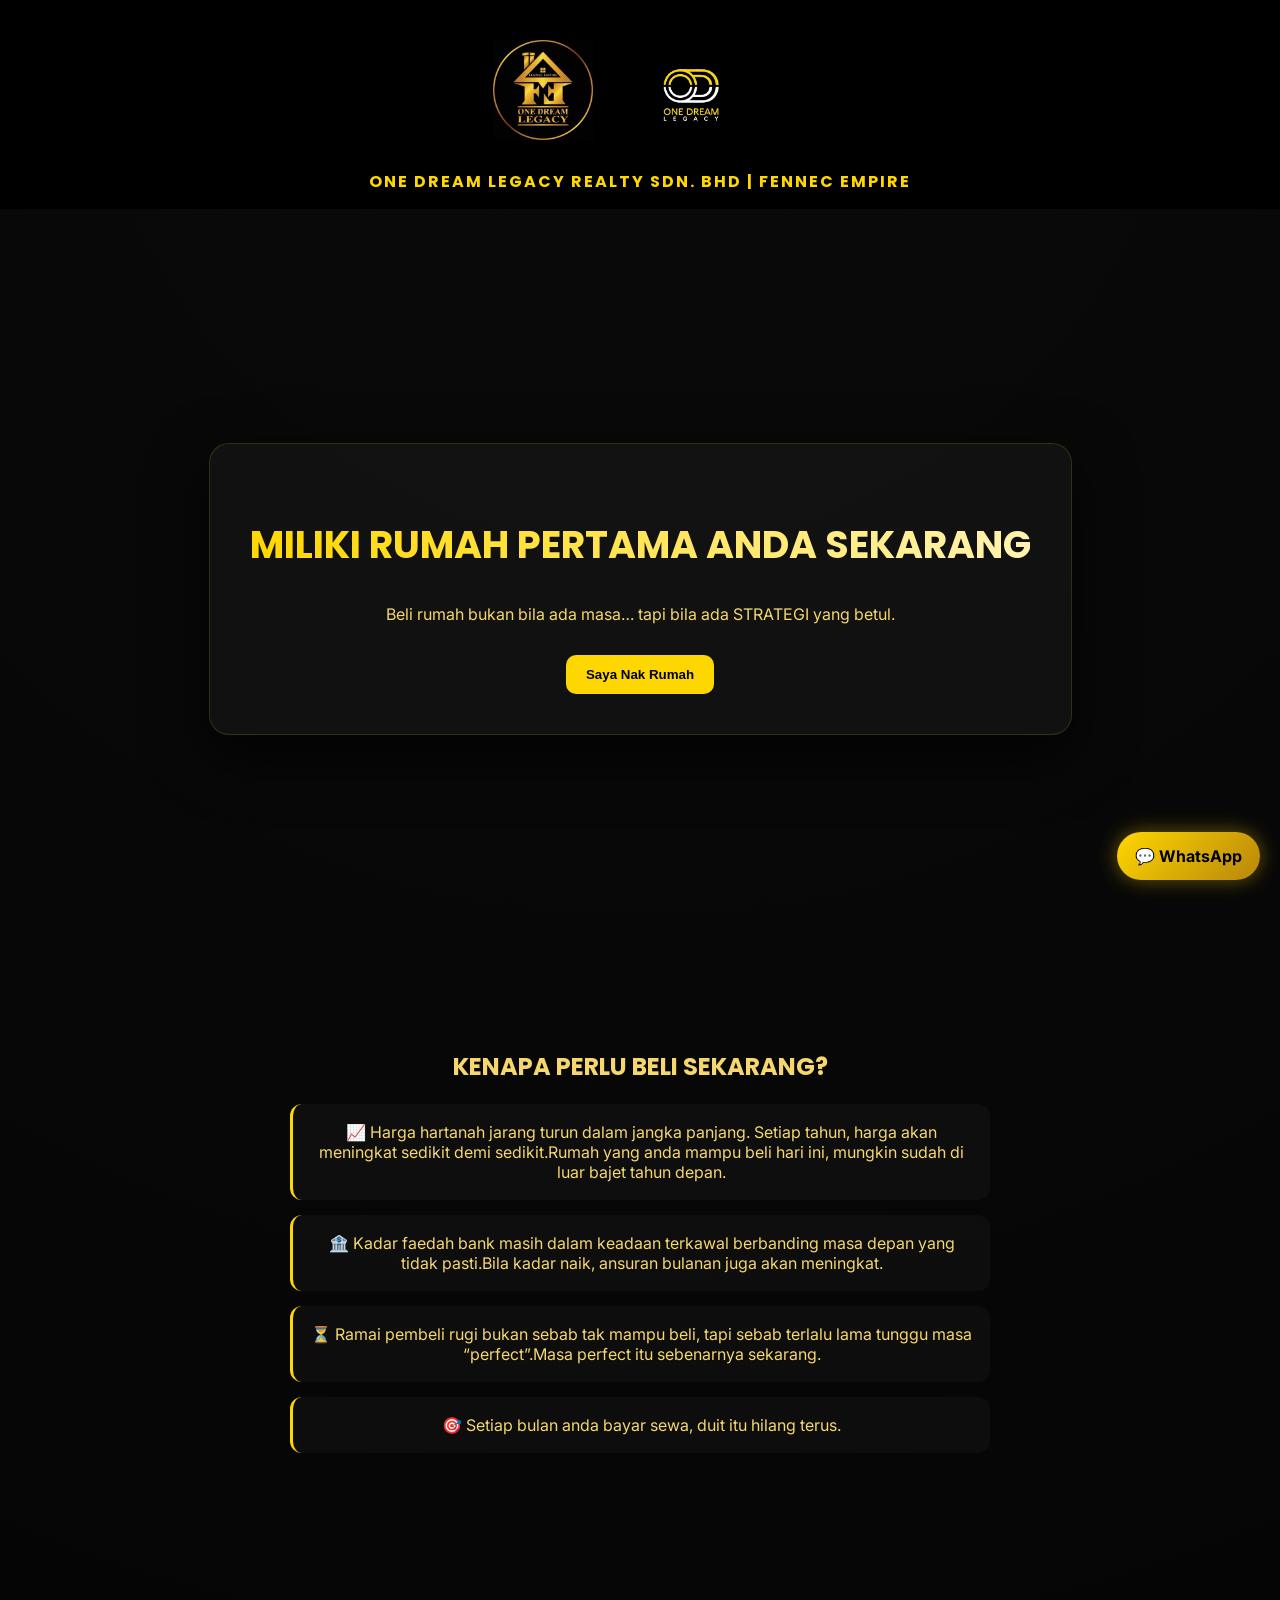
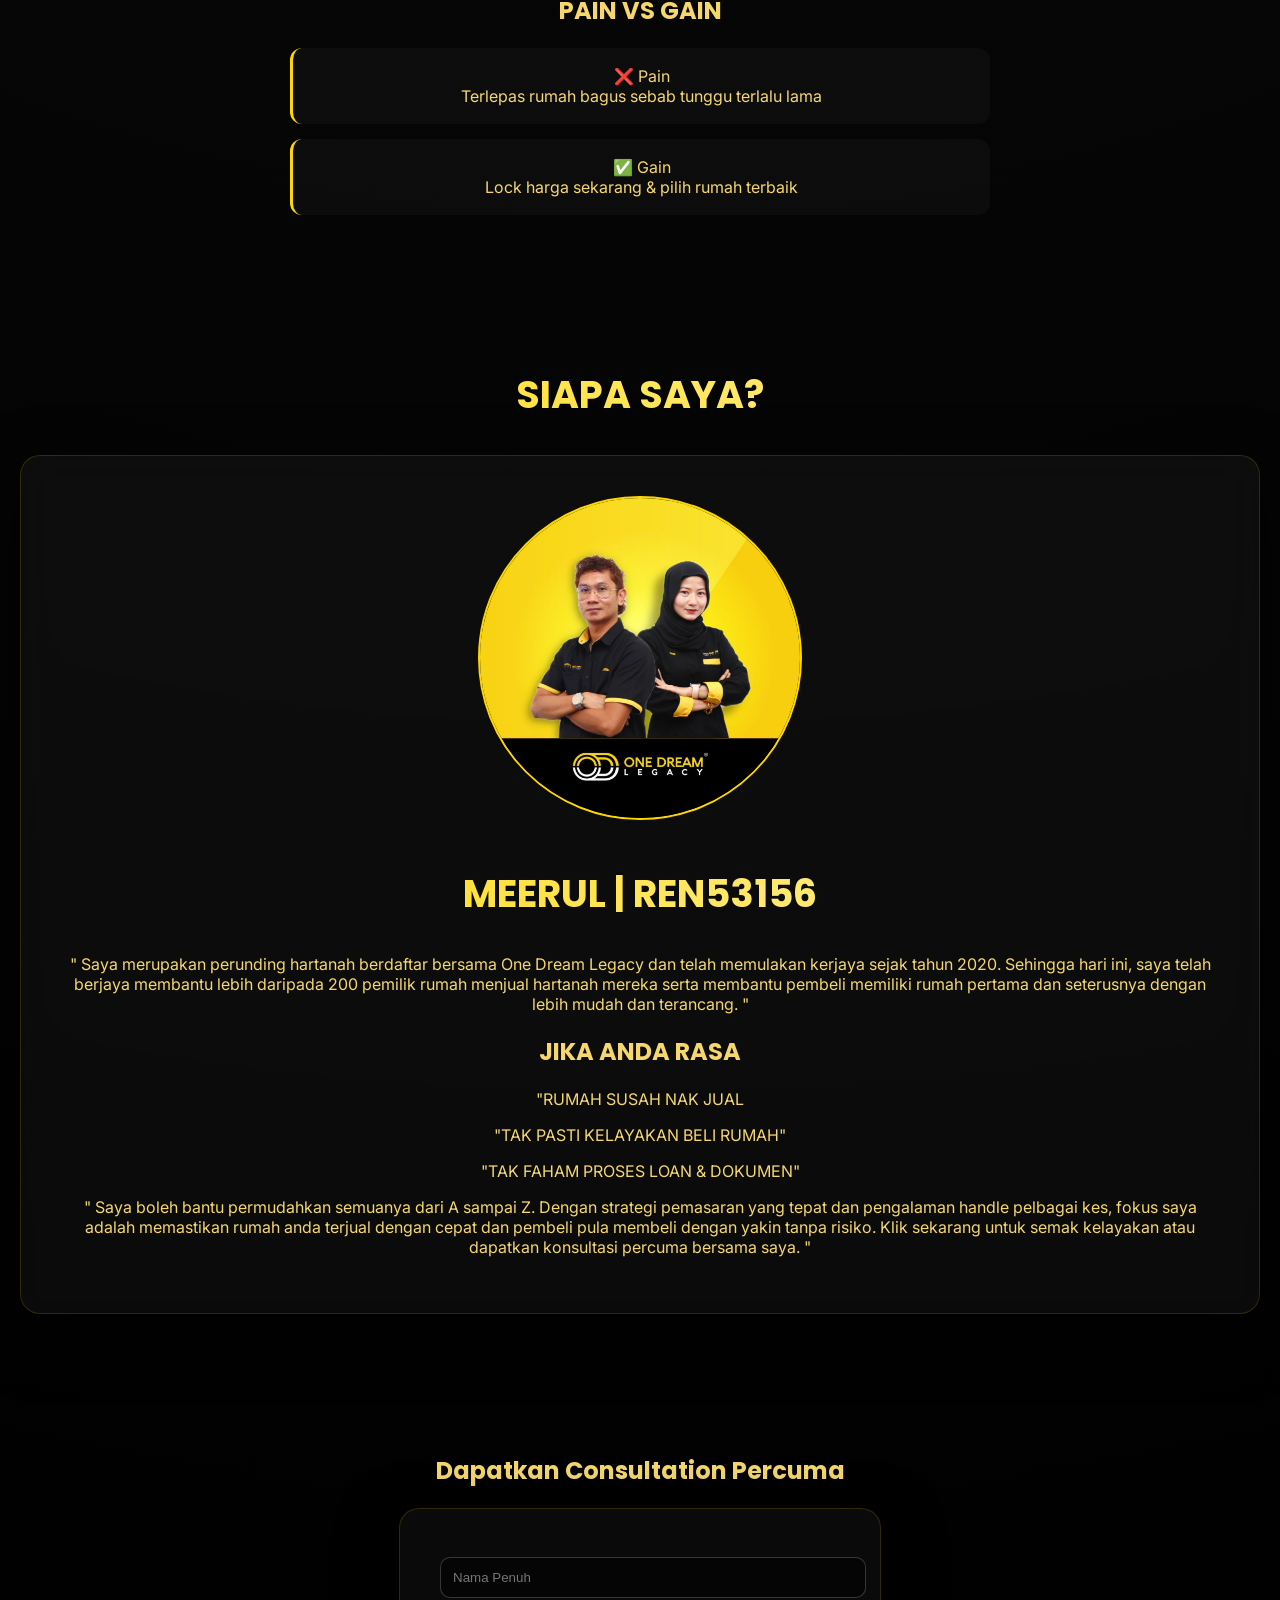
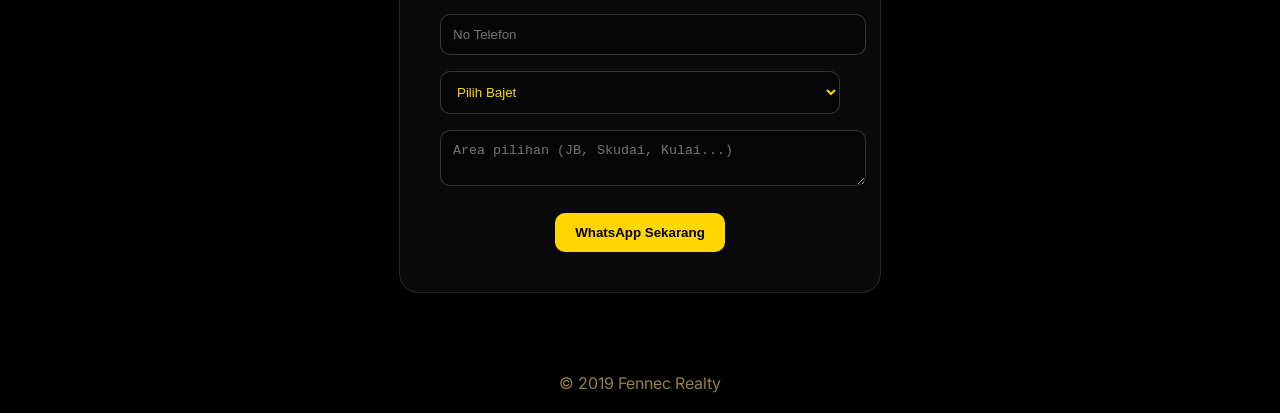
<file: index.html>
<!doctype html>
<html lang="ms">
  <head>
    <meta charset="UTF-8" />
    <meta name="viewport" content="width=device-width, initial-scale=1.0" />
    <title>Fennec Realty | Rumah Pertama Anda</title>

    <!-- FONTS -->
    <link rel="preconnect" href="https://fonts.googleapis.com" />
    <link rel="preconnect" href="https://fonts.gstatic.com" crossorigin />
    <link
      href="https://fonts.googleapis.com/css2?family=Inter:wght@300;400;600&family=Poppins:wght@400;600;700&display=swap"
      rel="stylesheet"
    />

    <link rel="stylesheet" href="style.css" />
  </head>

  <!-- STICKY WHATSAPP BUTTON -->
  <a
    href="https://wa.me/601165655833?text=Hi%20Meerul%2C%20saya%20nak%20rumah%20pertama"
    class="whatsapp-float"
    target="_blank"
  >
    💬 WhatsApp
  </a>

  <body>
    
    <!-- NAV -->
    <header class="nav">
  <div class="logo-wrapper">

    <img src="IMG_3882.JPG.jpeg" alt="Team Logo" class="logo-img">
    <img src="logood.png" alt="Team Logo" class="logo-od">
   
    
    <div class="logo-text">
      ONE DREAM LEGACY REALTY SDN. BHD | FENNEC EMPIRE
    </div>

  </div>
</header>

    <!-- HERO -->
    <section class="hero">
      <div class="glass">
        <h1>MILIKI RUMAH PERTAMA ANDA SEKARANG</h1>
        <p>
          Beli rumah bukan bila ada masa… tapi bila ada STRATEGI yang betul.
        </p>

        <button onclick="scrollToForm()">Saya Nak Rumah</button>
      </div>
    </section>

    <!-- VALUE -->
    <section class="section">
      <h2>KENAPA PERLU BELI SEKARANG?</h2>

      <div class="grid">
        <div class="card">
          📈 Harga hartanah jarang turun dalam jangka panjang. Setiap tahun,
          harga akan meningkat sedikit demi sedikit.Rumah yang anda mampu beli
          hari ini, mungkin sudah di luar bajet tahun depan.
        </div>
        <div class="card">
          🏦 Kadar faedah bank masih dalam keadaan terkawal berbanding masa
          depan yang tidak pasti.Bila kadar naik, ansuran bulanan juga akan
          meningkat.
        </div>
        <div class="card">
          ⏳ Ramai pembeli rugi bukan sebab tak mampu beli, tapi sebab terlalu
          lama tunggu masa “perfect”.Masa perfect itu sebenarnya sekarang.
        </div>
        <div class="card">
          🎯 Setiap bulan anda bayar sewa, duit itu hilang terus.
        </div>
      </div>
    </section>

    <!-- PAIN / GAIN -->
    <section class="section">
      <h2>PAIN VS GAIN</h2>

      <div class="grid">
        <div class="card danger">
          ❌ Pain<br />
          Terlepas rumah bagus sebab tunggu terlalu lama
        </div>

        <div class="card success">
          ✅ Gain<br />
          Lock harga sekarang & pilih rumah terbaik
        </div>
      </div>
    </section>

    <!-- ABOUT -->
    <section class="section">
      <h1>SIAPA SAYA?</h1>

      <div class="about glass">
        <img src="IMG_3469.JPEG" alt="Meerul" />
        <H1>MEERUL | REN53156</H1>

        <p>
          " Saya merupakan perunding hartanah berdaftar bersama One Dream Legacy
          dan telah memulakan kerjaya sejak tahun 2020. Sehingga hari ini, saya
          telah berjaya membantu lebih daripada 200 pemilik rumah menjual
          hartanah mereka serta membantu pembeli memiliki rumah pertama dan
          seterusnya dengan lebih mudah dan terancang. "
        </p>
        <h2>JIKA ANDA RASA</h2>
        <p>"RUMAH SUSAH NAK JUAL</p>
        <p>"TAK PASTI KELAYAKAN BELI RUMAH"</p>
        <p>"TAK FAHAM PROSES LOAN & DOKUMEN"</p>
        <p>
          " Saya boleh bantu permudahkan semuanya dari A sampai Z. Dengan
          strategi pemasaran yang tepat dan pengalaman handle pelbagai kes,
          fokus saya adalah memastikan rumah anda terjual dengan cepat dan
          pembeli pula membeli dengan yakin tanpa risiko. Klik sekarang untuk
          semak kelayakan atau dapatkan konsultasi percuma bersama saya. "
        </p>
      </div>
    </section>

    <!-- FORM -->
    <section class="section" id="formSection">
      <h2>Dapatkan Consultation Percuma</h2>

      <form id="leadForm" class="glass form">
        <input type="text" id="name" placeholder="Nama Penuh" required />
        <input type="tel" id="phone" placeholder="No Telefon" required />

        <select id="budget" required>
          <option value="">Pilih Bajet</option>
          <option>Below RM300k</option>
          <option>RM300k - RM500k</option>
          <option>RM500k - RM800k</option>
          <option>Above RM800k</option>
        </select>

        <textarea
          id="area"
          placeholder="Area pilihan (JB, Skudai, Kulai...)"
          required
        ></textarea>

        <button type="submit">WhatsApp Sekarang</button>
      </form>
    </section>

    <footer>© 2019 Fennec Realty</footer>

    <script src="script.js"></script>
  </body>
</html>
</file>
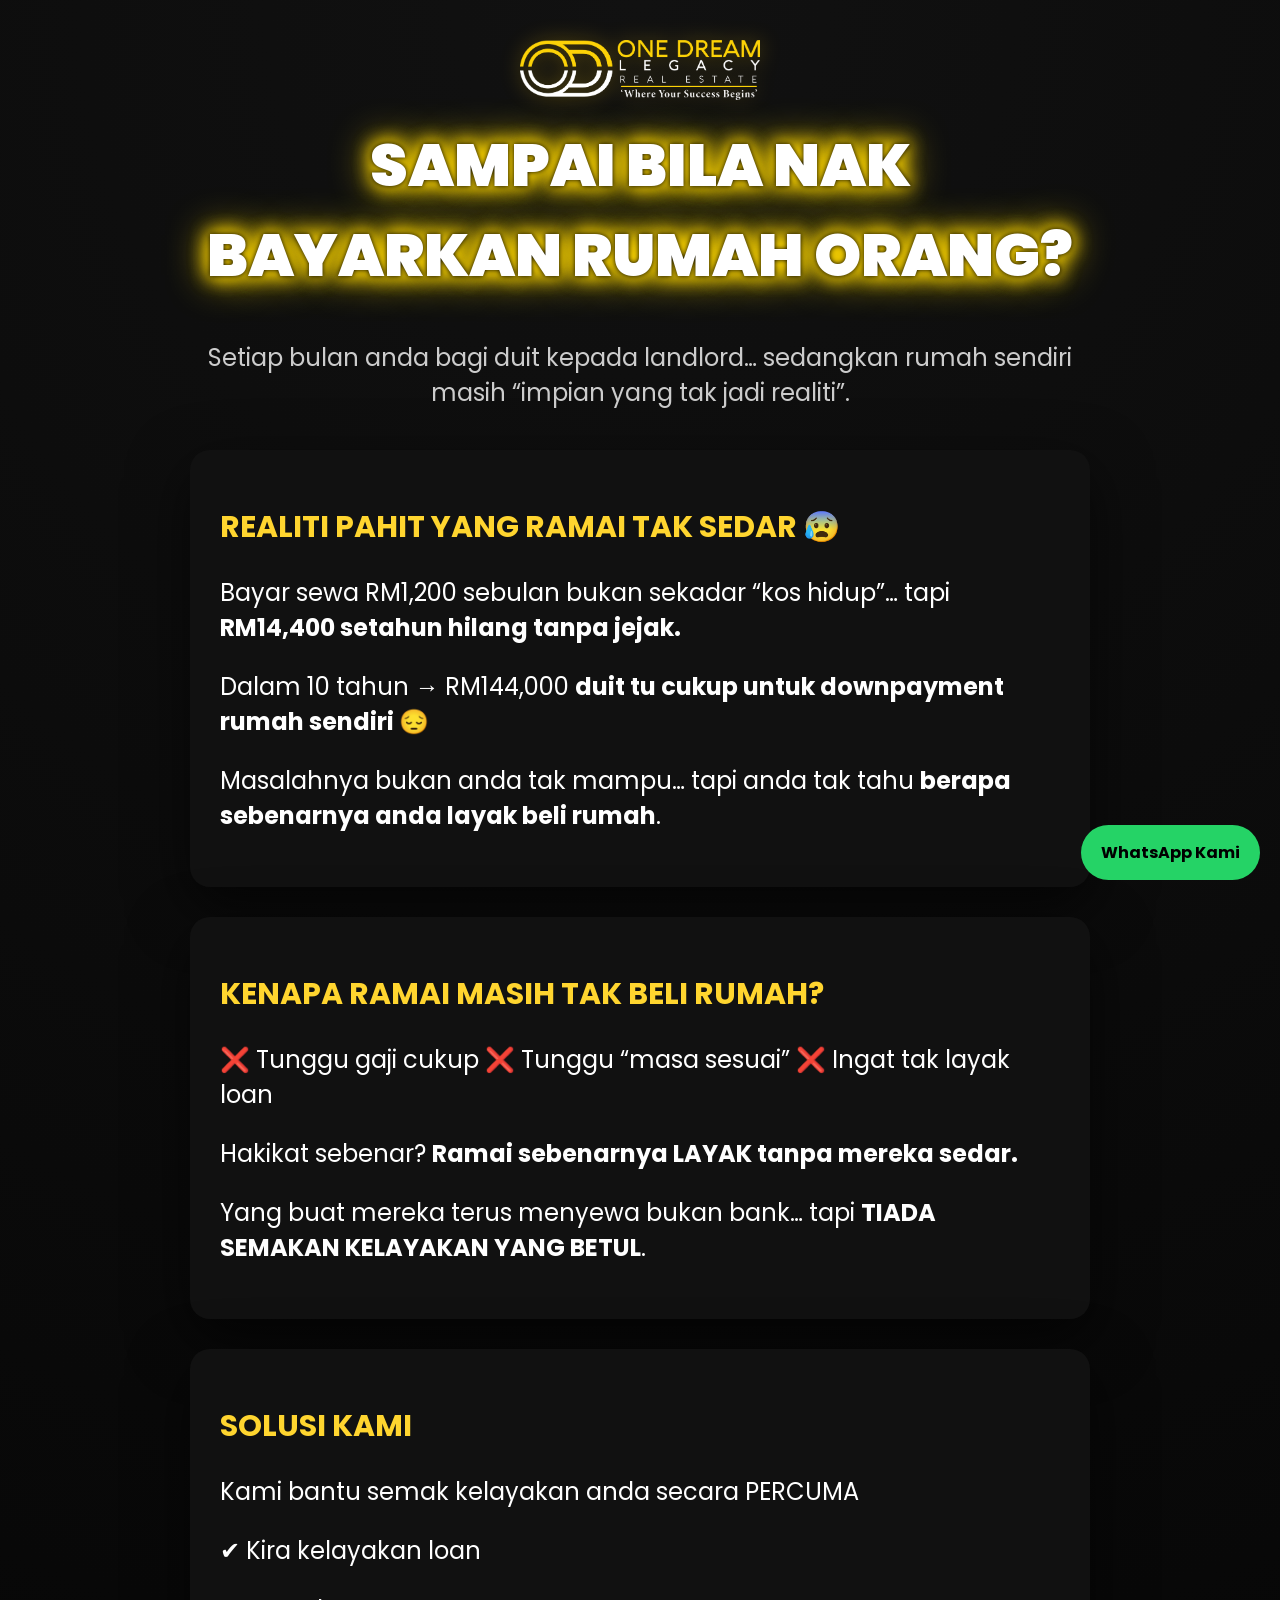
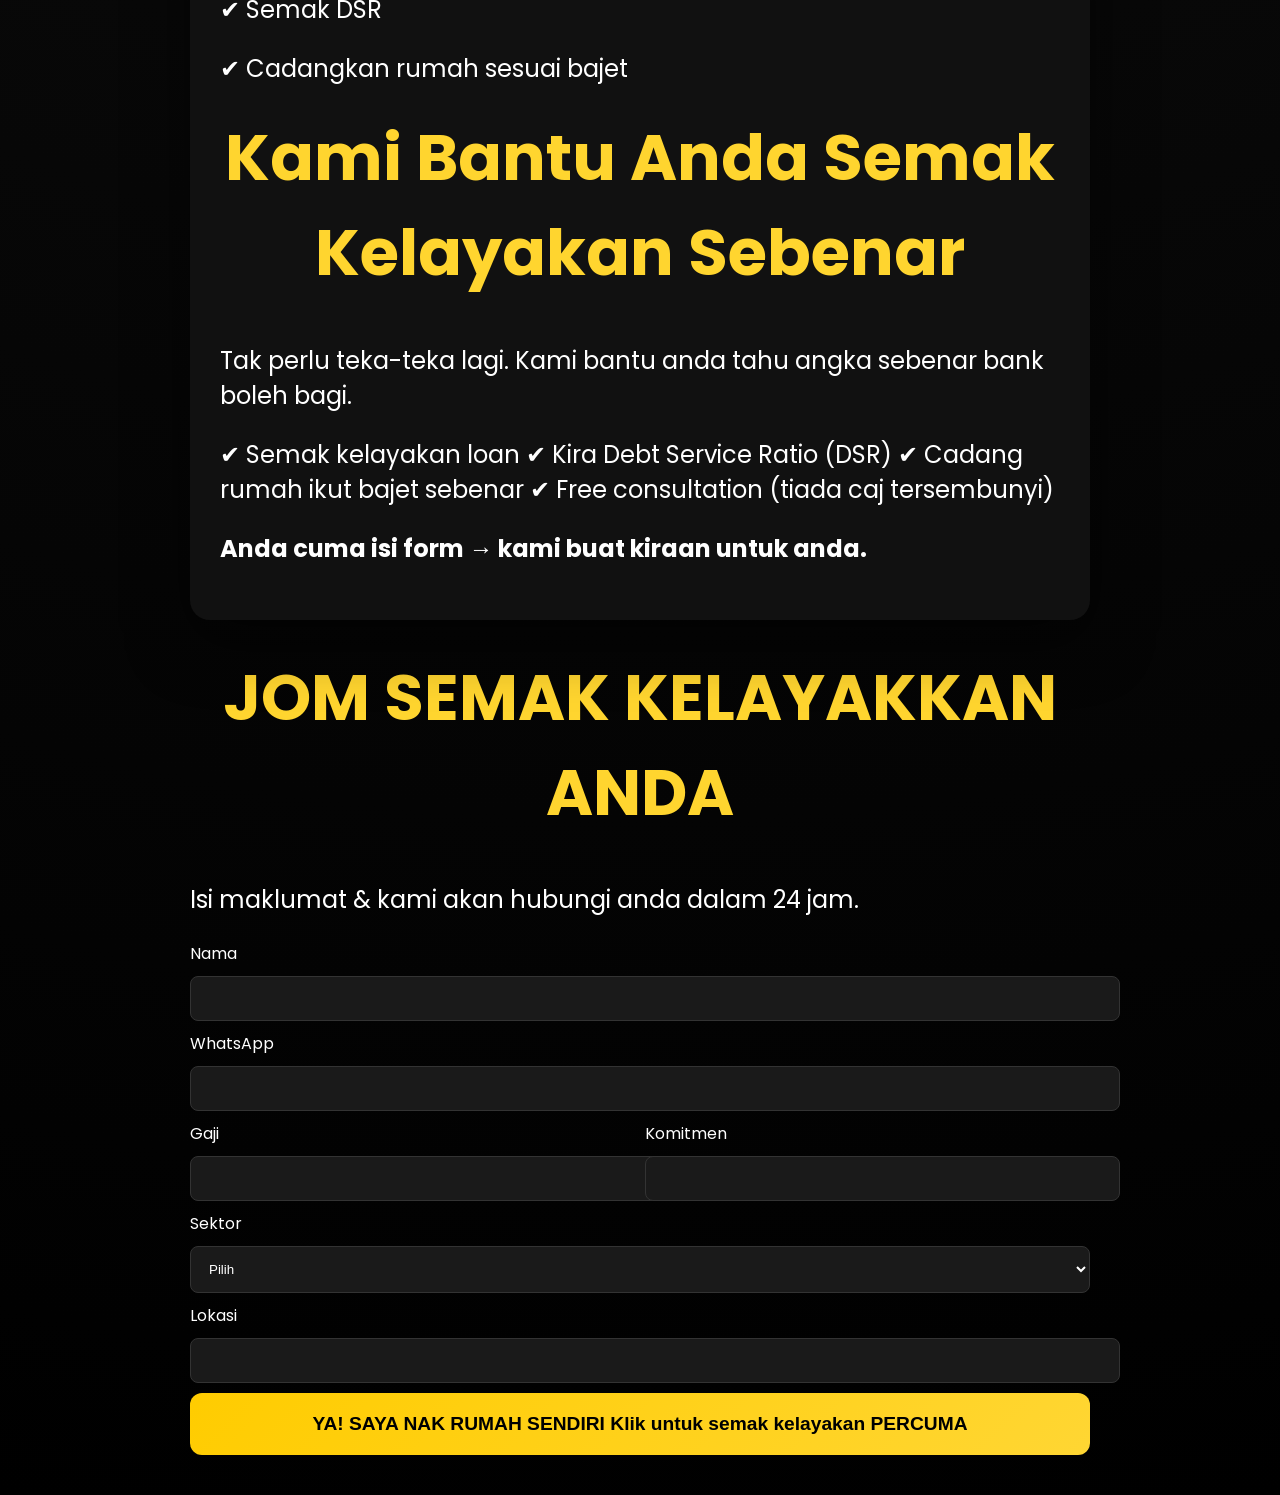
<file: semak kelayakan/index.html>
<!doctype html>

<html lang="ms">
<head>
<meta charset="UTF-8">
<meta name="viewport" content="width=device-width, initial-scale=1.0">
<title>Semak Kelayakan Rumah</title>

<link href="https://fonts.googleapis.com/css2?family=Archivo+Black&family=Poppins:wght@300;400;600;700;900&display=swap" rel="stylesheet">

<style>
body {
  margin:0;
  font-family:Poppins;
  background: radial-gradient(circle at top, #111, #000);
  color:white;
}

/* CONTAINER */
.container {
  max-width:900px;
  margin:auto;
  padding:40px 20px;
}

/* ANIMATION */
.fade {
  opacity:0;
  transform:translateY(40px);
  transition:1s;
}
.fade.show {
  opacity:1;
  transform:translateY(0);
}

/* LOGO */
.logo {
  display:block;
  margin:auto;
  width:240px;
  filter: drop-shadow(0 0 10px rgba(255,204,0,0.4));
}

/* TEXT */
h1 {
  font-family::'Courier New', Courier, monospace
  font-weight: 1000;
  text-align:center;
  font-size:clamp(2.5rem,7vw,4rem);
  color:#ffd52f;
  margin-top:20px;
}

h2 {
  font-size: 30px;
  color: #ffd52f;
}

p{

  font-size: 24px;
}

.sub {
  text-align:center;
  color:#ccc;
  margin-bottom:40px;
  font-size:1.5rem;
}

/* CARD */
.card {
  background:#111;
  padding:30px;
  border-radius:20px;
  margin-bottom:30px;
  box-shadow:0 20px 60px rgba(0,0,0,0.6);
  transition:0.3s;
}
.card:hover {
  transform:translateY(-5px);
}

/* HIGHLIGHT */
.highlight {
  background:#ffcc00;
  color:black;
  padding:3px 8px;
  border-radius:5px;
  font-weight:bold;
}

/* FORM */
input, select {
  width:100%;
  padding:14px;
  margin:10px 0;
  border-radius:8px;
  border:1px solid #333;
  background:#1a1a1a;
  color:white;
}

.row {
  display:flex;
  gap:10px;
}
@media(max-width:600px){
  .row{flex-direction:column;}
}

/* BUTTON */
button {
  width:100%;
  padding:20px;
  background:linear-gradient(135deg,#ffcc00,#ffd633);
  border:none;
  font-weight:900;
  font-size:1.2rem;
  border-radius:12px;
  cursor:pointer;
  transition:0.3s;
  
}
button:hover {
  transform:scale(1.05);
  box-shadow:0 10px 30px rgba(255,204,0,0.4);
}

/* WHATSAPP */
.wa {
  position:fixed;
  bottom:20px;
  right:20px;
  background:#25D366;
  padding:15px 20px;
  border-radius:50px;
  text-decoration:none;
  color:rgb(0, 0, 0);
  font-weight:bold;
}

/* POPUP */
.popup {
  position:fixed;
  bottom:90px;
  left:20px;
  background:#111;
  padding:15px;
  border-radius:10px;
  display:none;
}

/* LOADING */
.loading {
  display:none;
  text-align:center;
}
</style>

</head>

<body>

<div class="container">

<!-- LOGO -->

<img src="logooda2.png" class="logo fade">

<!-- HERO SECTION -->

<h1 class="glow-text">SAMPAI BILA NAK BAYARKAN RUMAH ORANG?</h1>
<style>
  .glow-text{
    color: #ffffff;
    text-align: center;
    font-size: 60px;
    font-weight: 1000;
    text-shadow: 0 0 5px #000000,0 0 20px #ffd700,0 0 20px #ffd700,0 0 40px #ffd700;
  }
</style>
<p class="sub">
Setiap bulan anda bagi duit kepada landlord…  
sedangkan rumah sendiri masih “impian yang tak jadi realiti”.
</p>

<!-- PAIN -->

<div class="card fade">
<h2>REALITI PAHIT YANG RAMAI TAK SEDAR 😰</h2>

<p>
Bayar sewa RM1,200 sebulan bukan sekadar “kos hidup”…  
tapi <b>RM14,400 setahun hilang tanpa jejak.</b>
</p>

<p>
Dalam 10 tahun → RM144,000  
<b>duit tu cukup untuk downpayment rumah sendiri 😔</b>
</p>

<p>
Masalahnya bukan anda tak mampu…  
tapi anda tak tahu <b>berapa sebenarnya anda layak beli rumah</b>.
</p>
</div>

<!-- AGITATE -->

<div class="card fade">
<h2>KENAPA RAMAI MASIH TAK BELI RUMAH?</h2>

<p>
❌ Tunggu gaji cukup  
❌ Tunggu “masa sesuai”  
❌ Ingat tak layak loan  
</p>

<p>
Hakikat sebenar?
<b>Ramai sebenarnya LAYAK tanpa mereka sedar.</b>
</p>

<p>
Yang buat mereka terus menyewa bukan bank…  
tapi <b>TIADA SEMAKAN KELAYAKAN YANG BETUL</b>.
</p>
</div>

<!-- SOLUTION -->

<div class="card fade">
<h2>SOLUSI KAMI </h2>
<p>Kami bantu semak kelayakan anda secara PERCUMA</p>
<p>✔ Kira kelayakan loan</p>
<p>✔ Semak DSR</p>
<p>✔ Cadangkan rumah sesuai bajet</p>

<h1>Kami Bantu Anda Semak Kelayakan Sebenar</h1> 

<p>
Tak perlu teka-teka lagi.  
Kami bantu anda tahu angka sebenar bank boleh bagi.
</p>

<p>
✔ Semak kelayakan loan  
✔ Kira Debt Service Ratio (DSR)  
✔ Cadang rumah ikut bajet sebenar  
✔ Free consultation (tiada caj tersembunyi)
</p>

<p>
<b>Anda cuma isi form → kami buat kiraan untuk anda.</b>
</p>
</div>

<!-- FORM -->
<div class="form-wrapper">
  <div class="form-header">
    <h1>JOM SEMAK KELAYAKKAN ANDA</h1>
    <p>Isi maklumat & kami akan hubungi anda dalam 24 jam.</p>
  </div>

  <form action="https://script.google.com/macros/s/AKfycbwuBsi-94fL8Usi1YZJw6MDZkPi093oHpRl_u_lAroYewpHgJ-zADGcuZRayMd0K3bB/exec" method="POST">

    <label>Nama</label>
    <input type="text" name="nama" required>

    <label>WhatsApp</label>
    <input type="tel" name="whatsapp" required>

    <div class="row">
      <div style="flex:1">
        <label>Gaji</label>
        <input type="number" name="gaji" required>
      </div>
      <div style="flex:1">
        <label>Komitmen</label>
        <input type="number" name="komitmen" required>
      </div>
    </div>

    <label>Sektor</label>
    <select name="sektor" required>
      <option value="">Pilih</option>
      <option>Kerajaan</option>
      <option>Swasta</option>
      <option>Bisnes</option>
    </select>

    <label>Lokasi</label>
    <input type="text" name="lokasi">

    <button class="btn-submit">
      YA! SAYA NAK RUMAH SENDIRI
      <span class="btn-subtitle">Klik untuk semak kelayakan PERCUMA</span>
    </button>

  </form>
</div>

<!-- WHATSAPP -->

<a class="wa" href="https://wa.me/601165655833?text=Hai%20Meerul,%20Saya%20nak%20semak%20kelayakkan%20segera" target="_blank">WhatsApp Kami</a>

<!-- POPUP -->

<div class="popup" id="popup"></div>

<script>

// ANIMATION
const fades = document.querySelectorAll('.fade');
window.onload = () => {
  fades.forEach((el,i)=>{
    setTimeout(()=>el.classList.add('show'), i*200);
  });
};

// SUBMIT
document.getElementById("form").addEventListener("submit", function(e){
  e.preventDefault();
  document.querySelector(".loading").style.display="block";

  setTimeout(()=>{
    window.location.href="https://wa.me/601165655833?text=Saya$nak$semak$kelayakan$rumah";
  },1500);
});

// POPUP
const names = ["Nazri","Salina","Adam Ryan","Aiman","Farah","Shukor","Azlie",];
function popup(){
  const el=document.getElementById("popup");
  el.innerHTML = names[Math.floor(Math.random()*names.length)] + " baru sahaja semak kelayakan";
  el.style.display="block";
  setTimeout(()=>el.style.display="none",3000);
}
setInterval(popup,5000);

</script>

</body>
</html>
</file>
<file: style.css>
/* BASE */
body {
  margin: 0;
  font-family: "Inter", sans-serif;
  background: radial-gradient(circle at top, #0a0a0a, #000);
  color: #f5d76e;
}

h1 {
  font-size: 38px;
  background: linear-gradient(90deg, #ffd700, #fff3b0);
  -webkit-background-clip: text;
  -webkit-text-fill-color: transparent;
}

/* HEADER LOGO */
.logo-area {
  display: flex;
  align-items: center;
  justify-content: center;
  gap: 10px;
}

.logo-od {
  width: 190px;
  height: 140px;
  object-fit: contain;
}
.logo-img {
  width: 100px;
  height: 150px;
  object-fit: contain;
}

.logo-text {
  font-family: "Poppins", sans-serif;
  font-weight: 700;
  letter-spacing: 2px;
  color: #ffd700;
}

/* STICKY WHATSAPP BUTTON */
.whatsapp-float {
  position: fixed;
  bottom: 20px;
  right: 20px;
  background: linear-gradient(135deg, #ffd700, #b8860b);
  color: black;
  padding: 14px 18px;
  border-radius: 50px;
  font-weight: bold;
  text-decoration: none;
  box-shadow: 0 0 20px rgba(255, 215, 0, 0.4);
  z-index: 999;
  transition: 0.3s;
}

.whatsapp-float:hover {
  transform: scale(1.1);
  box-shadow: 0 0 30px rgba(255, 215, 0, 0.7);
}
/* NAV */
.nav {
  padding: 15px;
  text-align: center;
  background: rgb(0, 0, 0);
  backdrop-filter: blur(10px);
}

.logo {
  font-family: "Poppins", sans-serif;
  font-weight: 700;
  letter-spacing: 2px;
}

/* HERO */
.hero {
  height: 80vh;
  display: flex;
  justify-content: center;
  align-items: center;
  text-align: center;
  padding: 20px;
}

.glass {
  background: rgba(255, 255, 255, 0.04);
  border: 1px solid rgba(255, 215, 0, 0.15);
  padding: 40px;
  border-radius: 20px;
  backdrop-filter: blur(20px);
  box-shadow: 0 20px 60px rgba(0, 0, 0, 0.7);
}

h1,
h2 {
  font-family: "Poppins", sans-serif;
}

/* BUTTON */
button {
  background: #ffd700;
  color: black;
  padding: 12px 20px;
  border: none;
  margin-top: 15px;
  cursor: pointer;
  font-weight: bold;
  border-radius: 10px;
  transition: 0.3s;
}

button:hover {
  transform: scale(1.05);
  box-shadow: 0 0 20px #ffd700;
}

/* SECTION */
.section {
  padding: 60px 20px;
  text-align: center;
}

/* GRID */
.grid {
  display: grid;
  gap: 15px;
  max-width: 700px;
  margin: auto;
}

/* CARD */
.card {
  background: rgba(255, 255, 255, 0.03);
  padding: 18px;
  border-radius: 12px;
  border-left: 3px solid #ffd700;
  transition: 0.3s;
}

.card:hover {
  transform: translateY(-5px);
  background: rgba(255, 255, 255, 0.06);
}

/* ABOUT */
.about img {
  width: 320px;
  border-radius: 50%;
  margin-bottom: 10px;
  border: 2px solid #ffd700;
}

/* FORM */
.form {
  max-width: 400px;
  margin: auto;
}

input,
select,
textarea {
  width: 100%;
  padding: 12px;
  margin: 8px 0;
  background: rgba(0, 0, 0, 0.5);
  color: #ffd700;
  border: 1px solid rgba(255, 255, 255, 0.2);
  border-radius: 10px;
}

/* FOOTER */
footer {
  text-align: center;
  padding: 20px;
  opacity: 0.6;
}

/* ANIMATION */
section {
  opacity: 0;
  transform: translateY(30px);
  animation: fade 0.8s forwards;
}

@keyframes fade {
  to {
    opacity: 1;
    transform: translateY(0);
  }
}
</file>
